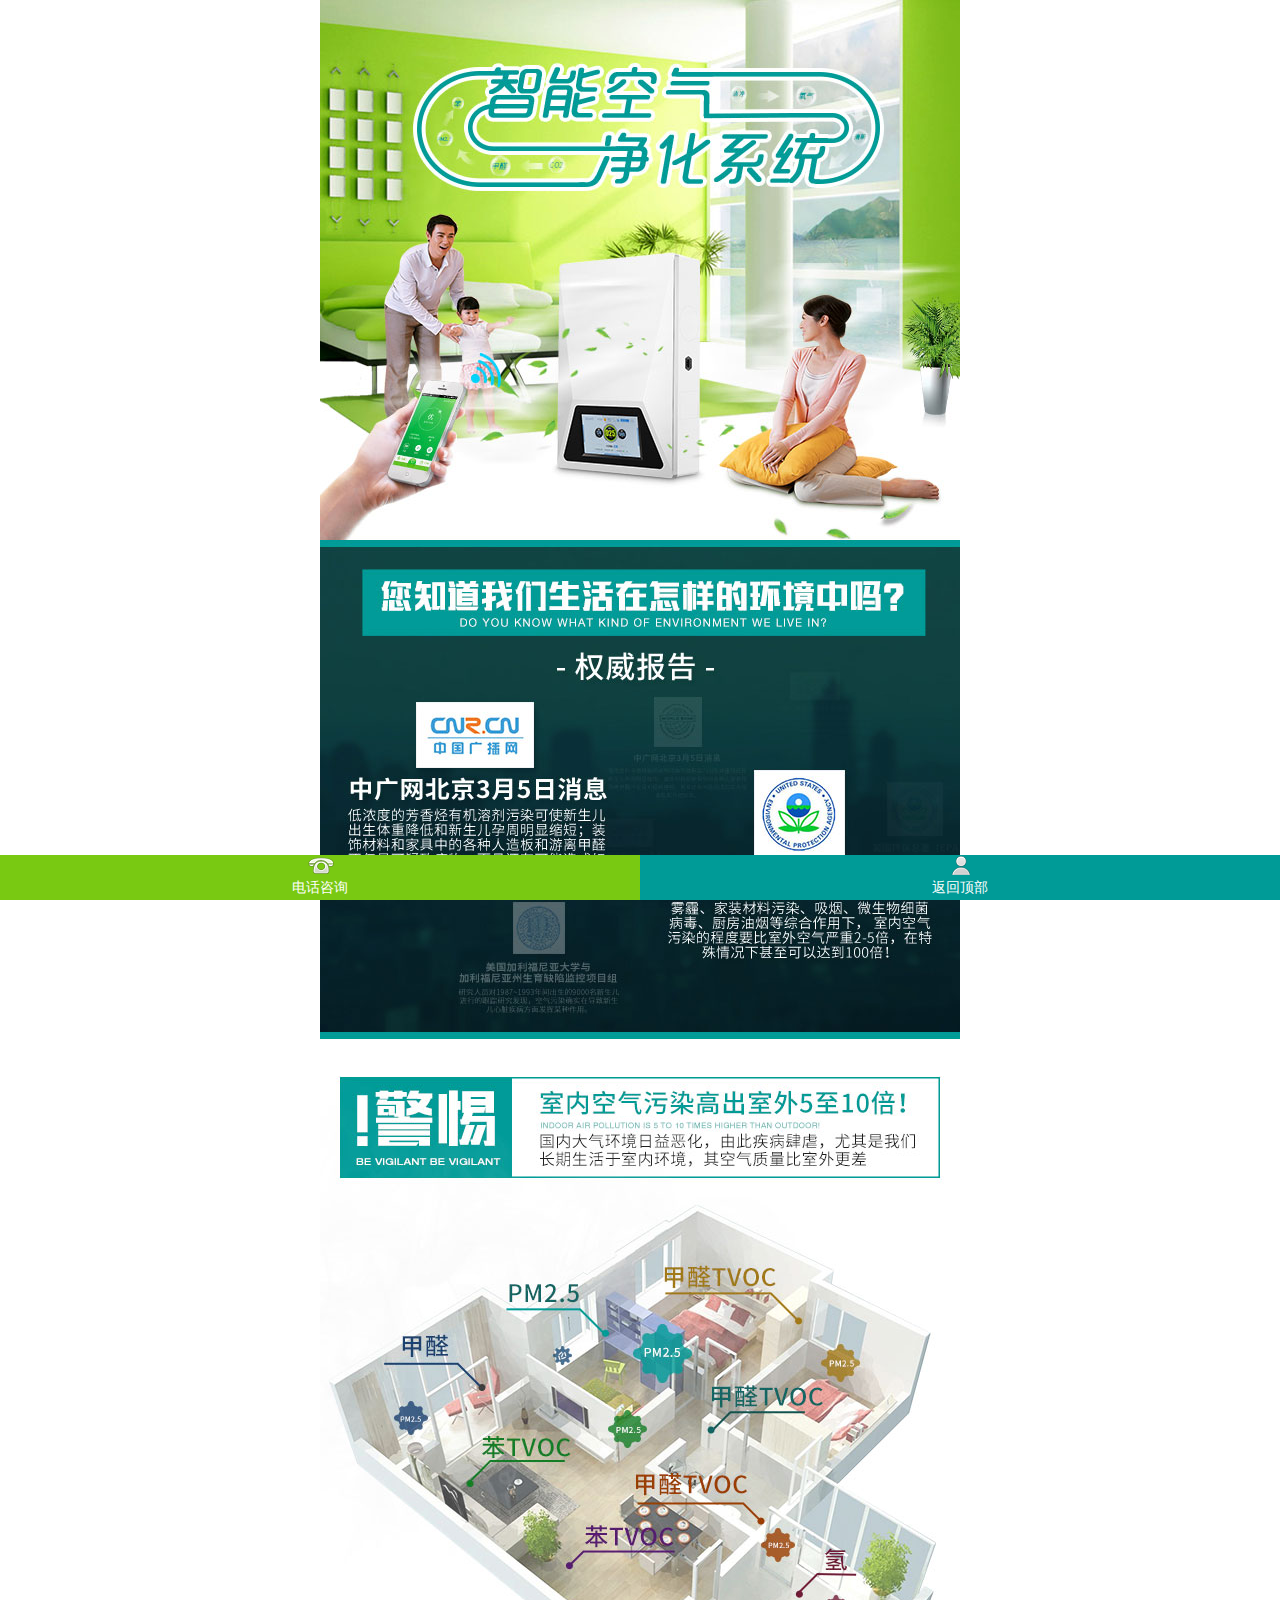
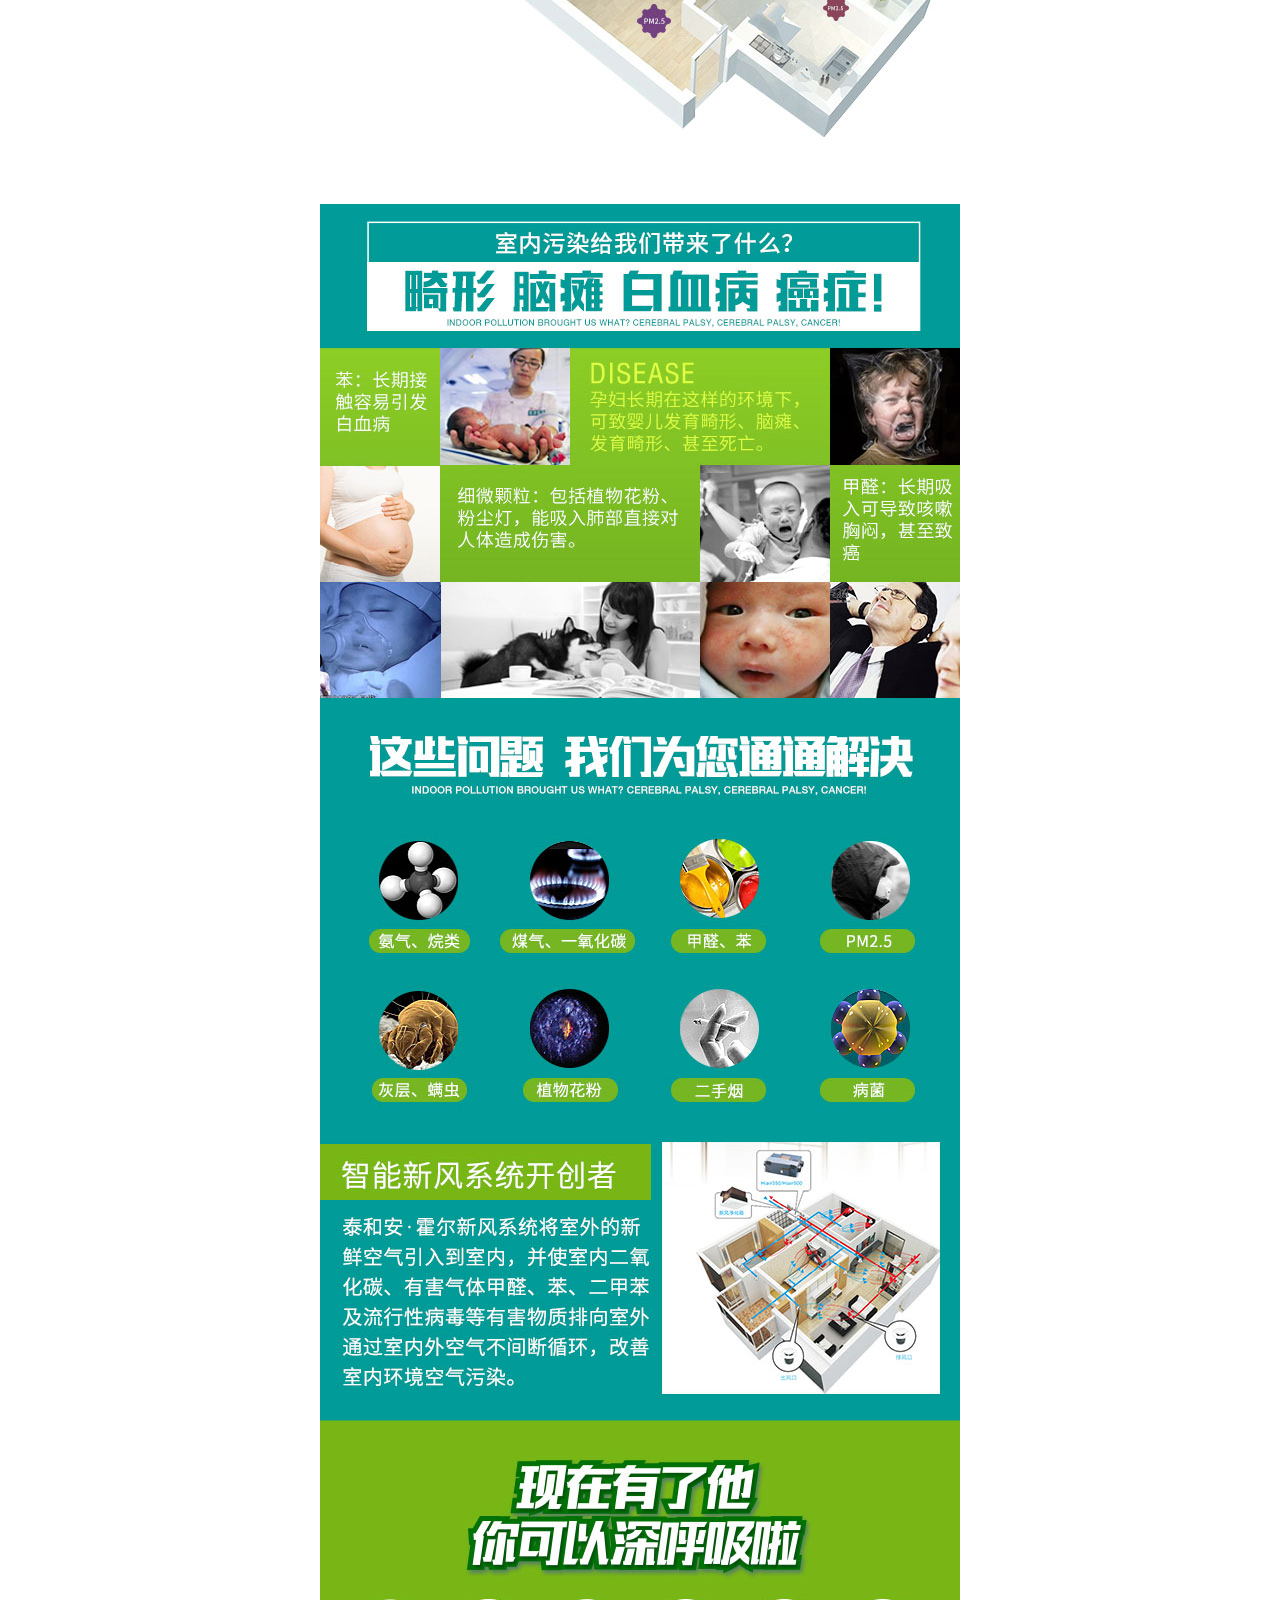
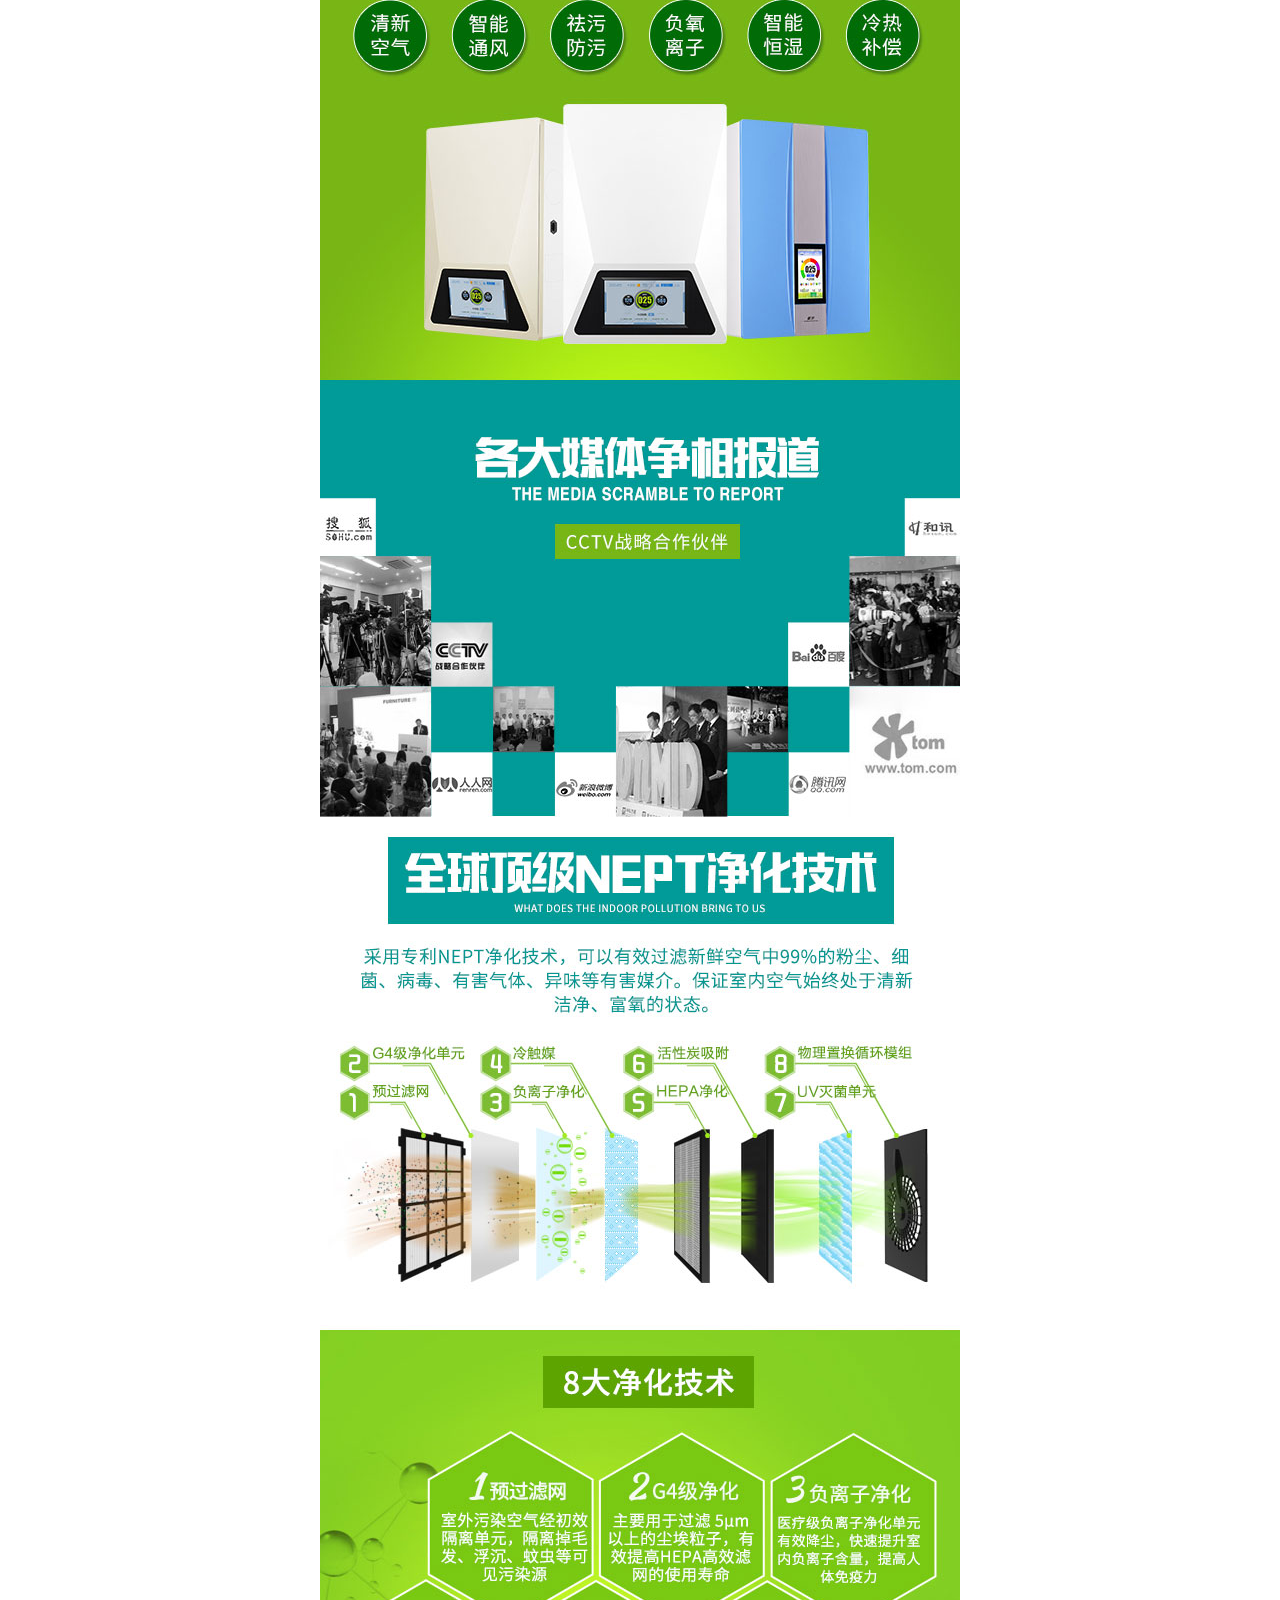
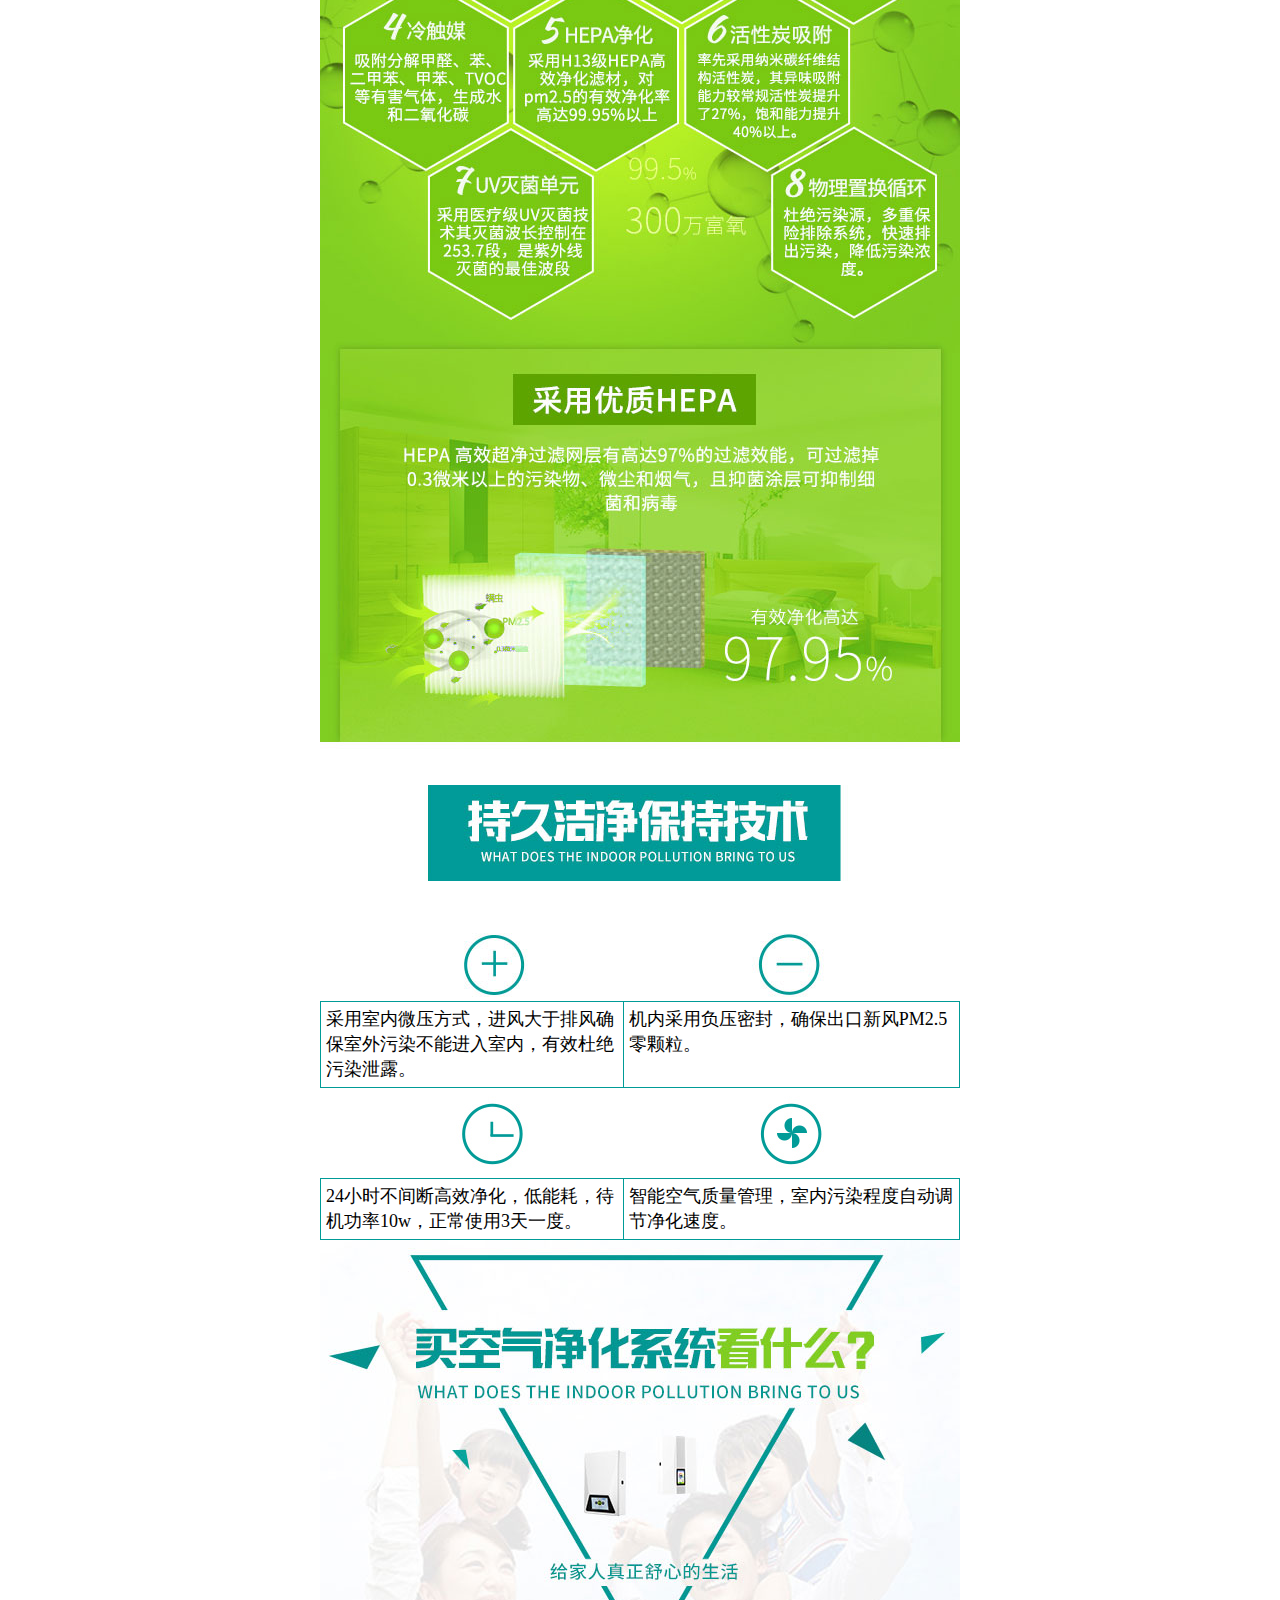
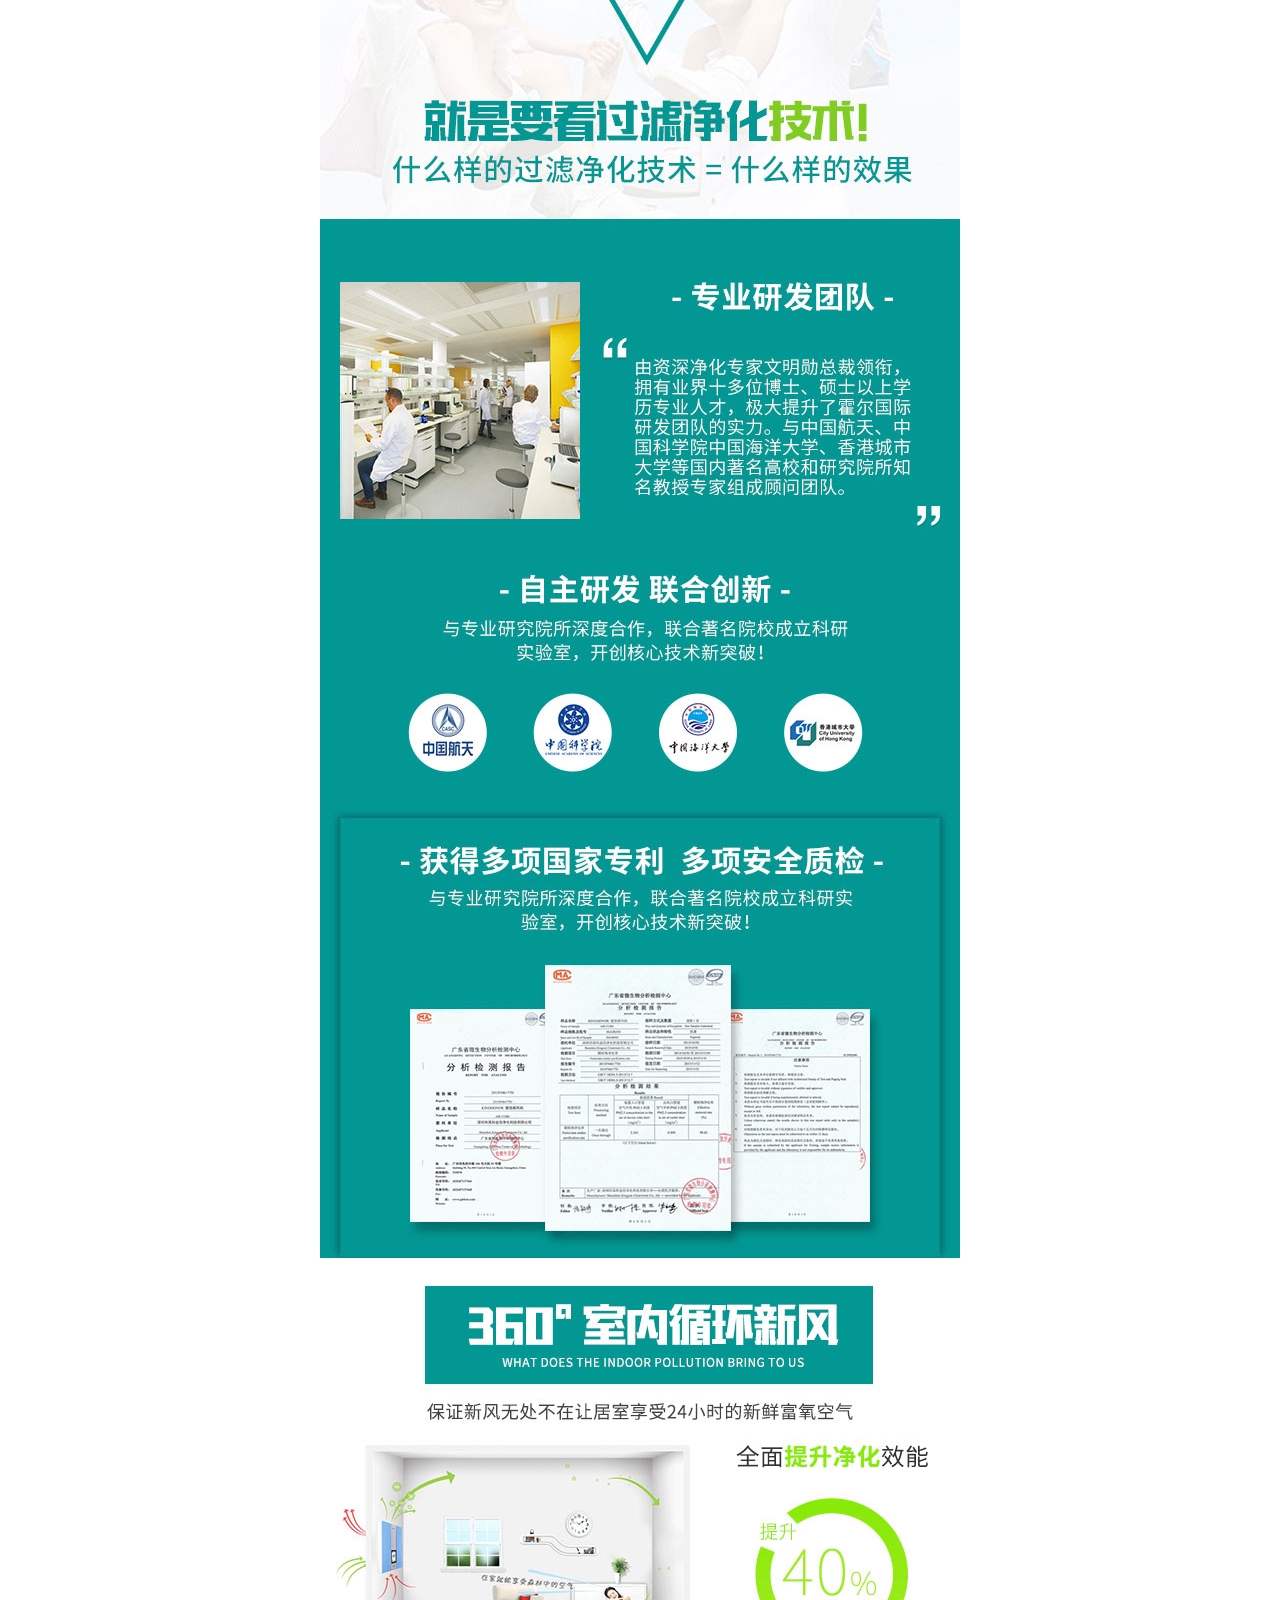
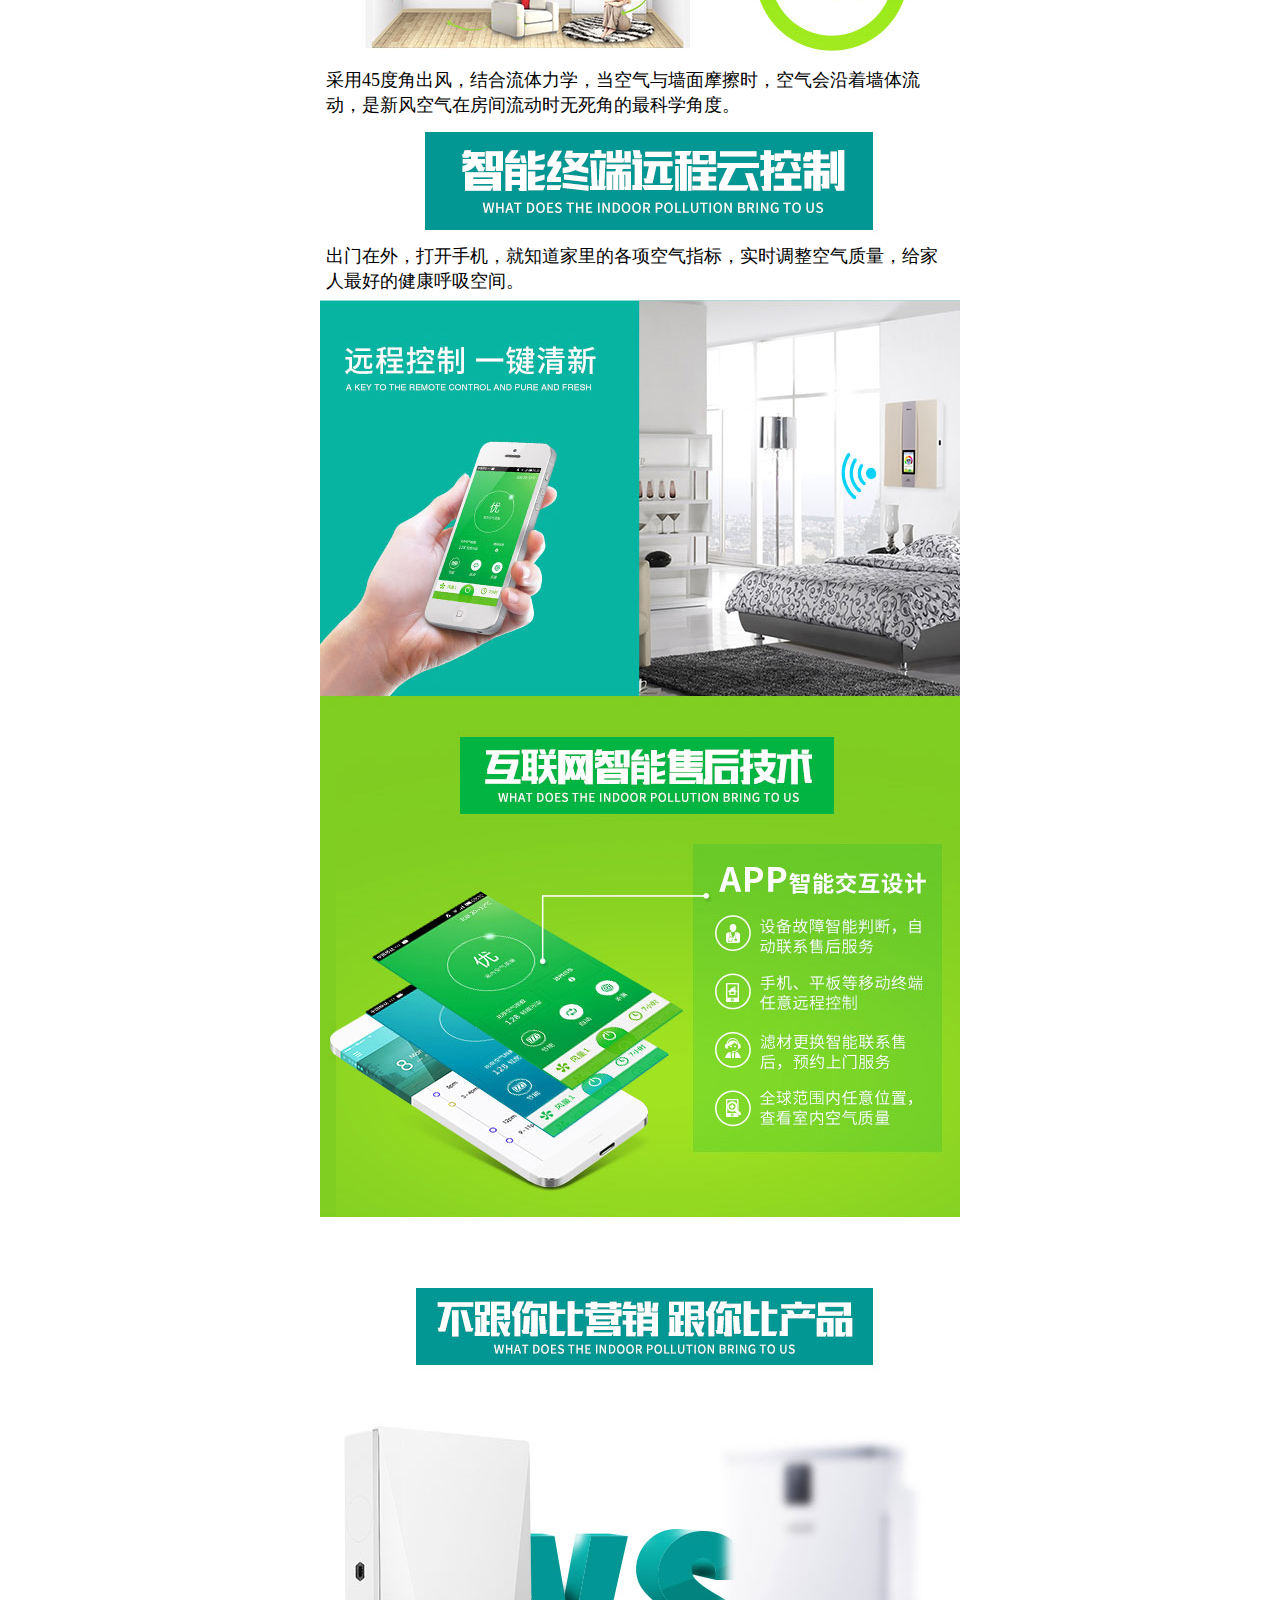
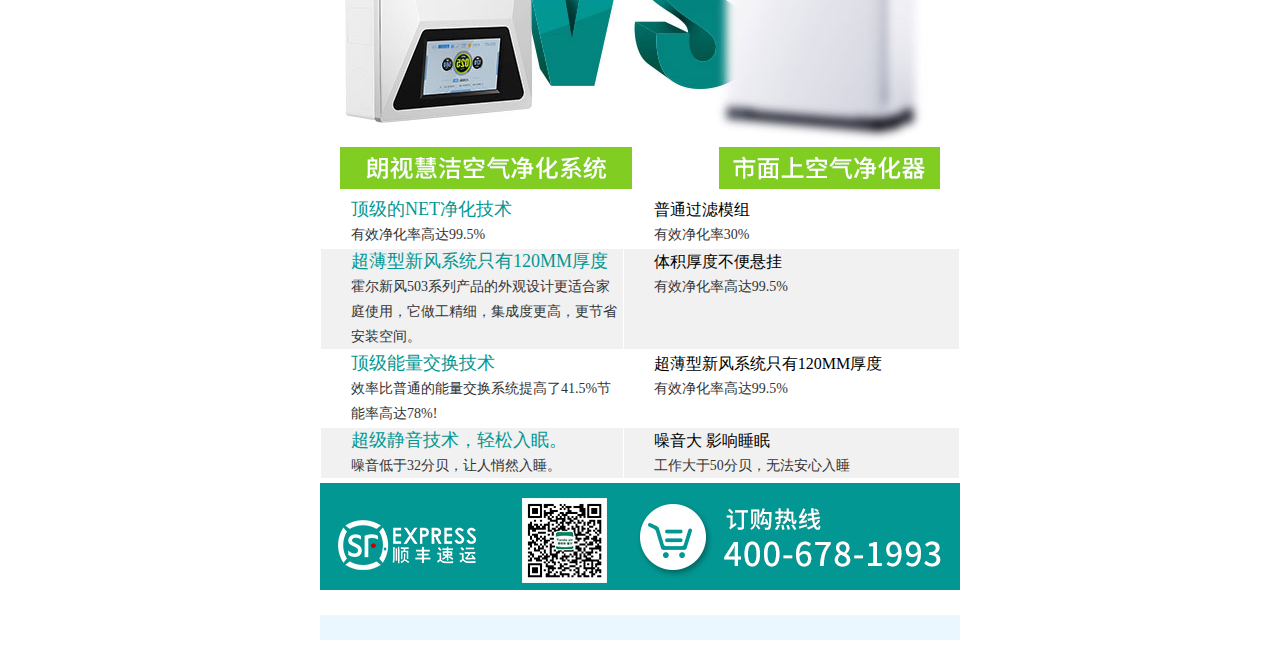
<file: 泰和安单页备份/wap/index.htm>
<!DOCTYPE html PUBLIC "-//W3C//DTD XHTML 1.0 Transitional//EN" "http://www.w3.org/TR/xhtml1/DTD/xhtml1-transitional.dtd">
<html xmlns="http://www.w3.org/1999/xhtml"><style type="text/css" id="5682709000">
.STYLE33 {
	color: #FF00FF;
	font-size: 18px;
	font-weight: bold;
}
.STYLE34 {font-size: 18px}
.STYLE43 {
	color: #029793;
	font-size: 18px;
}
.STYLE44 {font-size: 16px}
</style><head><meta http-equiv="Content-Type" content="text/html; charset=GBK">

<meta content="width=device-width,initial-scale=1.0,maximum-scale=1.0,user-scalable=0" name="viewport"> 
<meta content="yes" name="apple-mobile-web-app-capable"> 
<meta content="yes" name="apple-touch-fullscreen">
<meta content="black" name="apple-mobile-web-app-status-bar-style">
<meta content="320" name="MobileOptimized">
<meta content="telephone=no" name="format-detection"> 
<meta name="author" content="http://zzfhw.taobao.com/">
<title>���ܿ���������WAP�ٷ���վ</title>
<link href="images/layout.css" rel="stylesheet" type="text/css">
<style type="text/css">
	.i{width:100%}
	.ii{width:95%}

.nav_a{
	width:100%;
	height:46px;
	font-size:12px;
	text-align:center;
	background-color: #FE7509;
	   }				
.nav_a ul {
	margin:0 auto;
display:block�� text-align:center;	width: 100%;
}
.nav_a ul li{
	width:108px;
	float:left;
	text-align:center;
	display:block;
	line-height:14px;
	margin-top:3px;
			 }		
.nav_a ul li a{color:#FFF;  }					  
.nav_a ul li a:active,.nav ul .huodong a:visited{color:#000000;}	
.nav_a samp{ clear:both;}
.nav_a img{ width:21px; height:22px;}
.floating{background: none repeat scroll 0 0 ;border-top: 0px solid #CBCBCB;bottom: 0; font-size: 0.9em;height: 45px;left: 0;line-height: 40px;opacity: 1;position: fixed;width: 100%;z-index: 102;}
.STYLE37 {
	color: #029793;
	font-size: 20px;
}
.STYLE38 {color: #333333}
.STYLE39 {color: #000000}
.STYLE42 {font-size: 14px}
</style></head>

<body style="">

<div class="wapper" style="">

		    <div><img src="images/1_01.jpg" class="i"></div>
        <p><img src="images/1_02.jpg" class="i"></p>
        <p><img src="images/1_03.jpg" class="i"></p>
        <p><img src="images/1_04.jpg" class="i"></p>
        <p><img src="images/1_05.jpg" class="i"></p>
<p><img src="images/1_06.jpg" class="i"></p>
<p><img src="images/1_07.jpg" class="i"></p>
<p><img src="images/1_08.jpg" class="i"></p>
<p><img src="images/1_09.jpg" class="i"></p>
<p><img src="images/1_10.jpg" class="i"></p>
<p><img src="images/1_11.jpg" class="i"></p>
<p><img src="images/1_12.jpg" class="i"></p>
<p><img src="images/1_13.jpg" class="i"></p>
<p><img src="images/1_14.jpg" class="i"></p>
      <p><img src="images/1_15.jpg" class="i"></p>
        <p><img src="images/1_16.jpg" class="i"></p>
        <p><img src="images/1_17.jpg" class="i"></p>
        <p><img src="images/1_18.jpg" class="i"></p>
        <p><img src="images/1_19.jpg" class="i"></p>
		 <p><img src="images/1_20.jpg" class="i"></p>
		       <p><img src="images/1_21.jpg" class="i"></p>
        <p><img src="images/1_22.jpg" class="i"></p>
        <p><img src="images/1_23.jpg" class="i"></p>
        <p><img src="images/1_24.jpg" class="i"></p>
        <p><img src="images/1_25.jpg" class="i"></p>
		 <p><img src="images/1_26.jpg" class="i"></p>
	        <p><img src="images/1_27.jpg" class="i"></p>
        <p><img src="images/1_28.jpg" class="i"></p>
        <p><img src="images/1_29.jpg" class="i"></p>
		 <p><img src="images/1_30.jpg" class="i"></p>
		       <p><img src="images/1_31.jpg" class="i"></p>
        <p><img src="images/1_32.jpg" class="i"></p>
        <p><img src="images/1_33.jpg" class="i"></p>
        <p><img src="images/1_34.jpg" class="i"></p>
        <p><img src="images/1_35.jpg" class="i"></p>
		 <p><img src="images/1_36.jpg" class="i"></p>	 
		 	        <p><img src="images/1_37.jpg" class="i" /></p>
        <p><img src="images/1_38.jpg" class="i"></p>
        <p><img src="images/1_39.jpg" class="i"></p>
		 <p><img src="images/1_40.jpg" class="i"></p>
		       <p><img src="images/1_41.jpg" class="i"></p>
        <p><img src="images/1_42.jpg" class="i"></p>
        <p><img src="images/1_43.jpg" class="i"></p>
        <p><img src="images/1_44.jpg" class="i"></p>
        <p><img src="images/1_45.jpg" class="i"></p>
		 <p><img src="images/1_46.jpg" class="i"></p>	
		         <p><img src="images/1_47.jpg" class="i" /></p>
        <p><img src="images/1_48.jpg" class="i"></p>
        <p><img src="images/1_49.jpg" class="i"></p>
		 <p><img src="images/1_50.jpg" class="i"></p>
		 <table width="100%" border="0" cellspacing="1" cellpadding="6" bgcolor="#009B97" >
  <tr bgcolor="#ffffff">
    <td width="18%" valign="top" style="padding:5px"><span class="STYLE34">��������΢ѹ��ʽ����������ŷ�ȷ��������Ⱦ���ܽ������ڣ���Ч�ž���Ⱦй¶��</span></td>
    <td width="20%" valign="top" style="padding:5px"><span class="STYLE34">���ڲ��ø�ѹ�ܷ⣬ȷ�������·�PM2.5�������
    </span><br /></td>
 
    
  </tr>
</table>
				  

  <div><img src="images/a.jpg" class="i" class="i"></div>
  		 <table width="100%" border="0" cellspacing="1" cellpadding="6" bgcolor="#009B97" >
  <tr bgcolor="#ffffff">
    <td width="18%" valign="top" style="padding:5px"><span class="STYLE34">24Сʱ����ϸ�Ч���������ܺģ���������10w������ʹ��3��һ�ȡ�</span></td>
    <td width="20%" valign="top" style="padding:5px"><span class="STYLE34">���ܿ�������������������Ⱦ�̶��Զ����ھ����ٶȡ�
    </span><br /></td>
 
    
  </tr>
</table>
				

	    <div><img src="images/2_01.jpg" class="i" class="i"></div>
        <p><img src="images/2_02.jpg" class="i"></p>
        <p><img src="images/2_03.jpg" class="i"></p>
        <p><img src="images/2_04.jpg" class="i"></p>
        <p><img src="images/2_05.jpg" class="i"></p>
<p><img src="images/2_06.jpg" class="i"></p>
<p><img src="images/2_07.jpg" class="i"></p>
<p><img src="images/2_08.jpg" class="i"></p>
<p><img src="images/2_09.jpg" class="i"></p>
<p><img src="images/2_10.jpg" class="i"></p>
<p><img src="images/2_11.jpg" class="i"></p>
<p><img src="images/2_12.jpg" class="i"></p>
<p><img src="images/2_13.jpg" class="i"></p>
<p><img src="images/2_14.jpg" class="i"></p>
      <p><img src="images/2_15.jpg" class="i"></p>
        <p><img src="images/2_16.jpg" class="i"></p>
        <p><img src="images/2_17.jpg" class="i"></p>
        <p><img src="images/2_18.jpg" class="i"></p>
        <p><img src="images/2_19.jpg" class="i"></p>
		 <p><img src="images/2_20.jpg" class="i"></p>
		   		 <table width="100%" border="0" cellspacing="1" cellpadding="6"  >
  <tr bgcolor="#ffffff">
    <td width="40%" valign="top" style="padding:5px"><span class="STYLE34">����45�Ƚǳ��磬���������ѧ����������ǽ��Ħ��ʱ������������ǽ�����������·�����ڷ�������ʱ�����ǵ����ѧ�Ƕȡ�</span></td>

 
    
  </tr>
</table>

		



 <div><img src="images/1.jpg" class="i" ></div>
 		   		 <table width="100%" border="0" cellspacing="1" cellpadding="6"  >
  <tr bgcolor="#ffffff">
    <td width="40%" valign="top" style="padding:5px"><span class="STYLE34">�������⣬���ֻ�����֪������ĸ������ָ�꣬ʵʱ����������������������õĽ��������ռ䡣</span></td>

 
    
  </tr>
</table>

	    <div><img src="images/3_01.jpg" class="i" ></div>
        <p><img src="images/3_02.jpg" class="i"></p>
        <p><img src="images/3_03.jpg" class="i"></p>
        <p><img src="images/3_04.jpg" class="i"></p>
        <p><img src="images/3_05.jpg" class="i"></p>
<p><img src="images/3_06.jpg" class="i"></p>
<p><img src="images/3_07.jpg" class="i"></p>
<p><img src="images/3_08.jpg" class="i"></p>
<p><img src="images/3_09.jpg" class="i"></p>
<p><img src="images/3_10.jpg" class="i"></p>
<p><img src="images/3_11.jpg" class="i"></p>
<p><img src="images/3_12.jpg" class="i"></p>
<p><img src="images/3_13.jpg" class="i"></p>
<p><img src="images/3_14.jpg" class="i"></p>
      <p><img src="images/3_15.jpg" class="i"></p>
        <p><img src="images/3_16.jpg" class="i"></p>
        <p><img src="images/3_17.jpg" class="i"></p>
        <p><img src="images/3_18.jpg" class="i"></p>
        <p><img src="images/3_19.jpg" class="i"></p>
		 <p><img src="images/3_20.jpg" class="i"></p>
  		 <table width="100%" border="0" cellspacing="1" cellpadding="6"  >
  <tr bgcolor="#ffffff">
    <td width="18%" valign="top" style=" padding-left:30px;"><div align="left"><span class="STYLE43"  >������NET��������</span><BR />
      <span class="STYLE38 STYLE42">��Ч�����ʸߴ�99.5%</span><span class="STYLE42"></span></span></div></td>
    <td width="20%" valign="top" style=" padding-left:30px;"><div align="left"><span class="STYLE44" >��ͨ����ģ��</span><BR />
      <span class="STYLE38 STYLE42">��Ч������30%          </span></span><br />
    </div></td>
 
    
  </tr>
</table>
  		 <table width="100%" border="0" cellspacing="1" cellpadding="6"  >
  <tr bgcolor="#f1f1f1">
    <td width="18%" valign="top" style=" padding-left:30px;"><div align="left"><span class="STYLE43" >�������·�ϵͳֻ��120MM���</span><BR />
      <span class="STYLE38 STYLE42">�����·�503ϵ�в�Ʒ�������Ƹ��ʺϼ�ͥʹ�ã���������ϸ�����ɶȸ��ߣ�����ʡ��װ�ռ䡣</span><span class="STYLE42"></span></span></div></td>
    <td width="20%" valign="top" style=" padding-left:30px;"><div align="left"><span class="STYLE34"><span class="STYLE44">�����Ȳ�������</span><BR />
      <span class="STYLE38 STYLE42">��Ч�����ʸߴ�99.5%</span> </span><br />
    </div></td>
 
    
  </tr>
</table>
			 		 <table width="100%" border="0" cellspacing="1" cellpadding="6"  >
  <tr bgcolor="#ffffff">
    <td width="18%" valign="top" style=" padding-left:30px;"><div align="left"><span class="STYLE43"  >����������������</span><BR />
      <span class="STYLE38 STYLE42">Ч�ʱ���ͨ����������ϵͳ�����41.5%�����ʸߴ�78%!</span><span class="STYLE42"></span></span></div></td>
    <td width="20%" valign="top" style=" padding-left:30px;"><div align="left"><span class="STYLE44" >�������·�ϵͳֻ��120MM���</span><BR />
      <span class="STYLE38 STYLE42">��Ч�����ʸߴ�99.5%   </span></span><br />
    </div></td>
 
    
  </tr>
</table>
  		 <table width="100%" border="0" cellspacing="1" cellpadding="6"  >
  <tr bgcolor="#f1f1f1">
    <td width="18%" valign="top" style=" padding-left:30px;"><div align="left"><span class="STYLE43" >���������������������ߡ�</span><BR />
      <span class="STYLE38 STYLE42">��������32�ֱ���������Ȼ��˯��</span><span class="STYLE42"></span></span></div></td>
    <td width="20%" valign="top" style=" padding-left:30px;"><div align="left"><span class="STYLE34"><span class="STYLE44">������ Ӱ��˯��</span><BR />
      <span class="STYLE38 STYLE42">��������50�ֱ����޷�������˯</span> </span><br />
    </div></td>
 
    
  </tr>
</table>	
  <div><img src="images/2.jpg" class="i" ></div>
   
	
<a name="a1"></a>
<br />


        
 
<center>
<div style="background:#EBF7FF">

<p style="line-height:30px; color:#666; font-size:12px">



</p>
<br></div>
</center>
    </center></div>
</div>
<br />

<div class="floating">
<table width="100%" height="45" border="0" cellpadding="0" cellspacing="0">
    <tbody><tr>
        <td width="49%" style="background:#79C912;color:#FFFFFF;text-shadow:none" align="center" valign="middle">
        <a href="tel:4006781993" style="color:#FFF"><img src="./images/db.png" height="20" border="0"></a>
        <a href="tel:4006781993" style="color:#FFF"><div style="width:100%; height:auto">�绰��ѯ</div></a></td>

        <td width="49%" style="background:#009B97;color:#FFFFFF;text-shadow:none" align="center" valign="middle">
         <a href="#top" style="color:#FFF"><img src="./images/top.png" height="20" border="0"></a>
        <a href="#top" style="color:#FFF"><div style="width:100%; height:auto">���ض���</div></a></td>
    </tr>
</tbody></table>
</div>



</div>
</body></html>
</file>
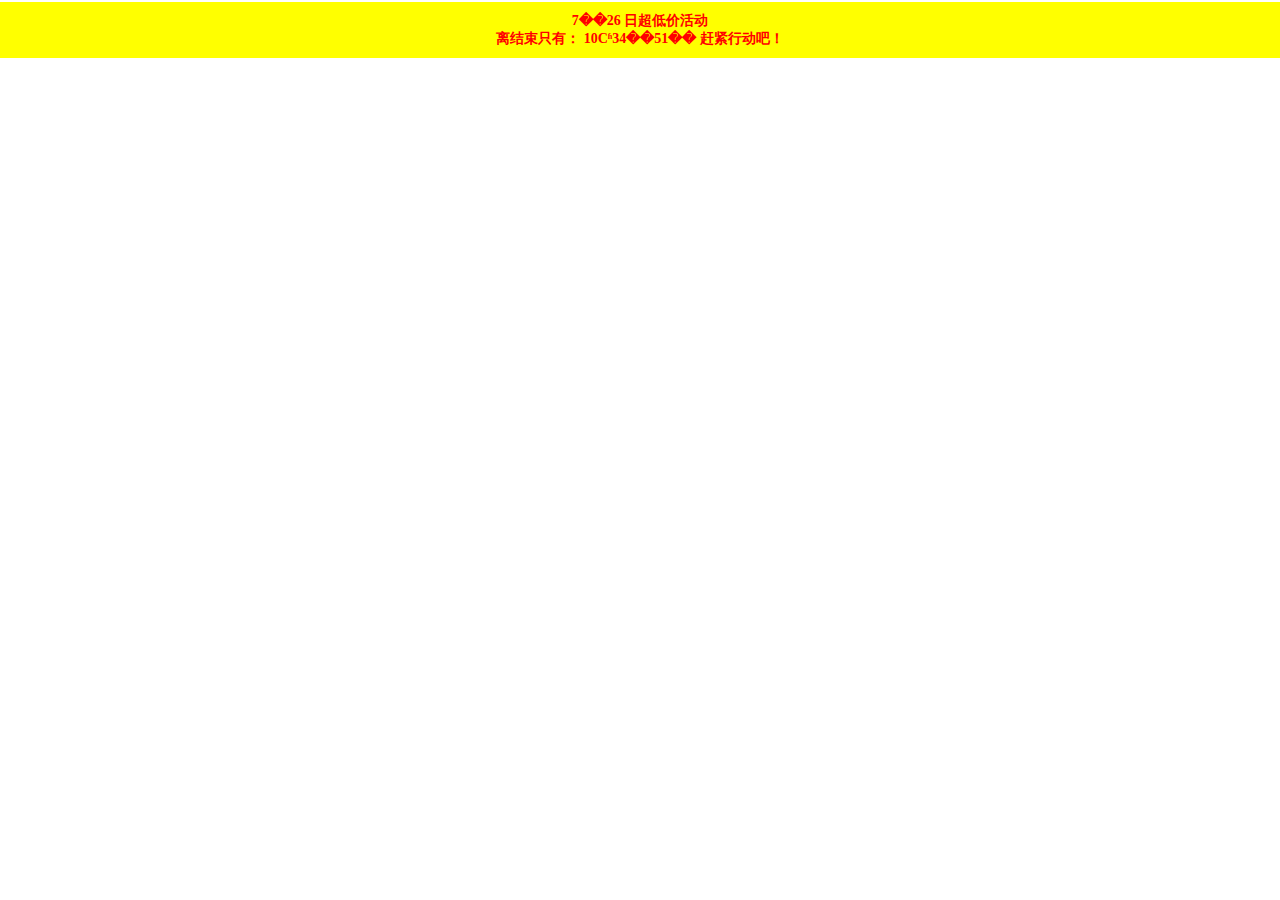
<file: 泰和安单页备份/wap/images/index.htm>
<!DOCTYPE html PUBLIC "-//W3C//DTD XHTML 1.0 Transitional//EN" "http://www.w3.org/TR/xhtml1/DTD/xhtml1-transitional.dtd">
<!-- saved from url=(0041)http://www.xhmjidi.tk/sj01/djs/index.html -->
<html xmlns="http://www.w3.org/1999/xhtml"><head><meta http-equiv="Content-Type" content="text/html; charset=GBK">

<title></title>
<script language="javascript" src="Mobdjs.js"></script></head>

<body marginwidth="0" marginheight="0">
	<div class="center">
    	<div>
            <div class="djs" style=" WIDTH: 100%; COLOR:red; FONT-SIZE: 14px; FONT-WEIGHT: bold; PADDING: 10px 0; text-align:center; background:#FF0; margin-top:2px; font-family:΢���ź�">
        <span id="span_dc_sj03" style="font-size:14px">12��29</span>
        <span style="font-size:14px">�ճ��ͼۻ</span>
        <br>
        �����ֻ�У�
        <span id="span_dc_dt2" style="font-size:14px">12Сʱ41��4��</span>
        �Ͻ��ж��ɣ�
        <script language="javascript" type="text/javascript">
        show_student_time3();
        </script>
		</div>
    </div>



</div></body></html>
</file>
<file: 泰和安单页备份/wap/images/layout.css>
@charset "gb2312";
/* CSS Document */

*{ margin:0; padding:0; font-family:"΢���ź�"; line-height:25px; font-size:14px;}
a{ text-decoration:none;}
.cle{ clear:both;}
ul li{ list-style:none;}
.border-bottom{ border-bottom:1px solid #CCC;}
.border-top{ border-top:1px solid #CCC;}
.border-right{ border-right:1px solid #CCC;}
.border-left{ border-left:1px solid #CCC;}
.relative{ position:relative}
.absolute{ position:absolute;}
img{ border:none; display:block}

.wapper{ width:100%; min-width:320px; max-width:640px; margin:0 auto;}
.center{ padding:5px; height:auto;}
.other{ width:100%; height:auto;}

.nav div{
	width:100%;
	height:40px;
	line-height:40px;
	color:#FFF;
	font-weight:800;
	background-color: #FF3988;
}
.nav div:hover{ width:100%; height:40px; line-height:40px; background:#3B8612; color:#FFF; font-weight:800;}

.title{ height:40px; background:#3B8612;border-radius:5px; }
.title span{ line-height:40px; color:#FFF; font-size:20px; font-weight:900;margin-left:10px;}


.floating{background: none repeat scroll 0 0 ;border-top: 0px solid #CBCBCB;bottom: 0; font-size: 0.9em;height: 45px;left: 0;line-height: 40px;opacity: 1;position: fixed;width: 100%;z-index: 102;}
em{ background:#007cab; color:#fff; border-radius:100%; display:inline-block; width:20px; line-height:20px; height:20px; text-align:center; margin-right:10px;}
</file>
